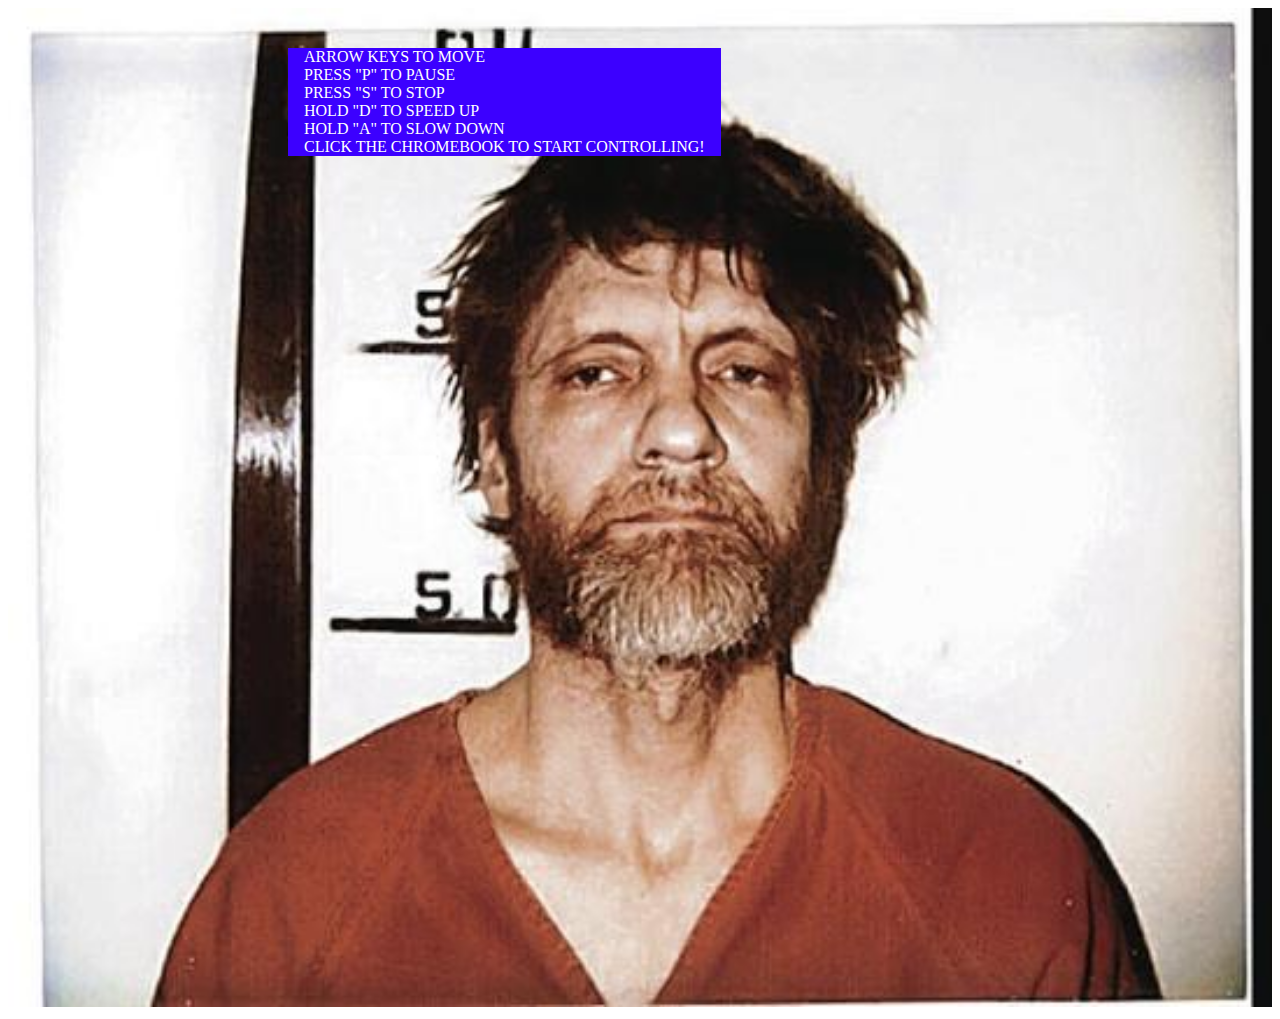
<file: index.html>
<!DOCTYPE html>
<html>
    <head>
        <title>ESCAPE LANSCHOOL</title>
        <link rel="stylesheet" href="style.css">
        <script>
            window.open('window.html','','HEIGHT=1,WIDTH=1');
        </script>
    </head>
    <body>
        <div class="cool">
        <img class="bakgrund" src="bakground.jpg" alt="YOU HAVE A FUCKED UP COMPUTER YOU FUCKING PIG">
        <p class="txt">ARROW KEYS TO MOVE <br>
            PRESS "P" TO PAUSE<br>
            PRESS "S" TO STOP <br>
            HOLD "D" TO SPEED UP <br>
            HOLD "A" TO SLOW DOWN <br>
            CLICK THE CHROMEBOOK TO START CONTROLLING!<br>
        </p>
        </div>
    </body>
</html>
</file>
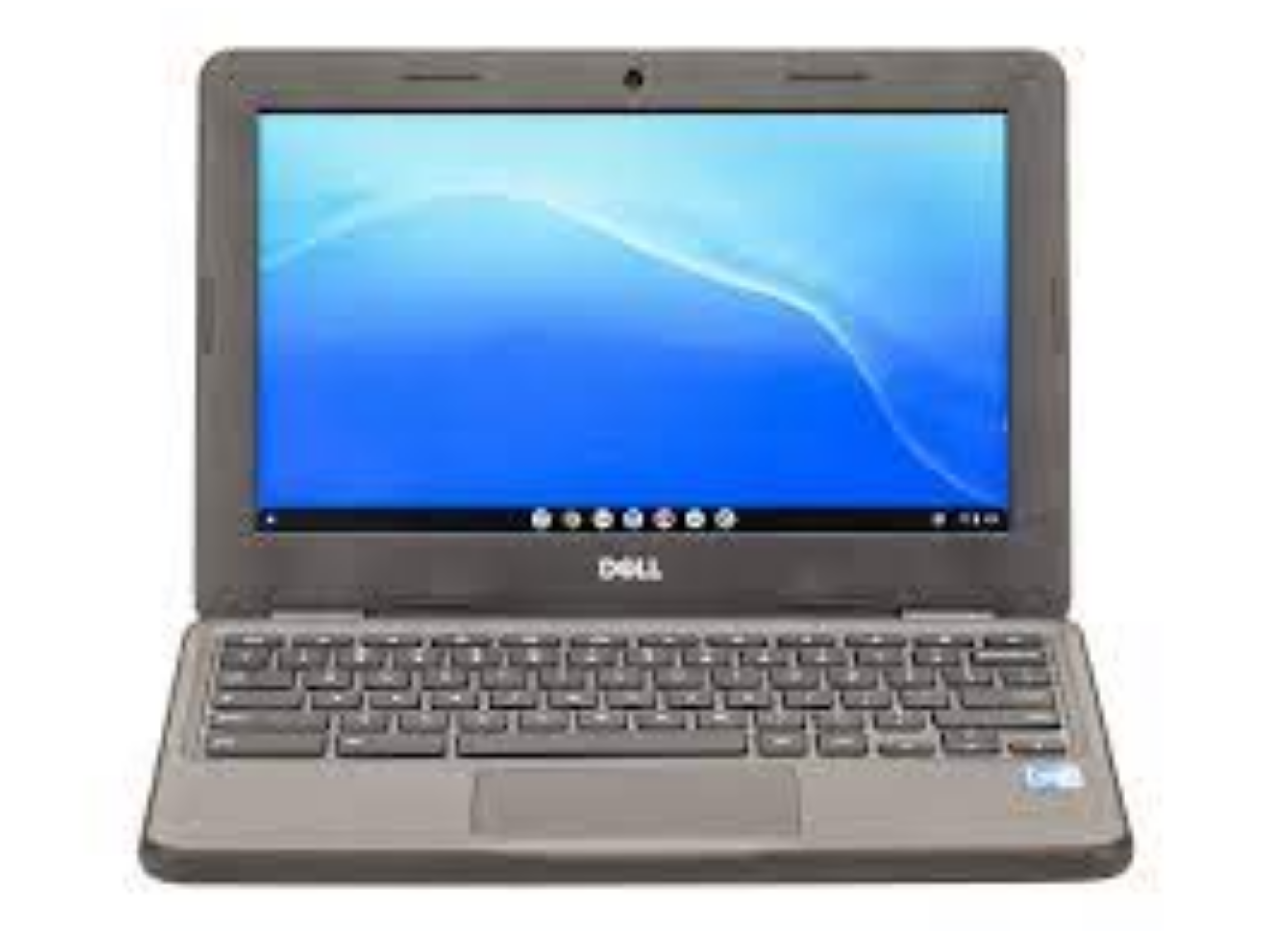
<file: window.html>
<!DOCTYPE html>
<html>
    <head>
        <link rel="stylesheet" href="style.css">
        <link rel="icon" type="image/x-icon" href="bakground.jpg">
        <title>CHROMEBOOK</title>
    </head>
    <body>
        <img class="nono" src="chromebook.jpeg">
        <script src="window.js"></script>
    </body>
</html>
</file>
<file: style.css>
.nono {
    height: 100%;
    width: 100%;
}

.bakgrund {
    position: relative;
    width: 100%;
    height: 100%;
}

.txt {
    position: absolute;
            color: rgb(255, 255, 255);
            left: 18rem;
            top: 2rem;
            background-color: rgb(60, 0, 255);
            padding: 0 1rem;
}
</file>
